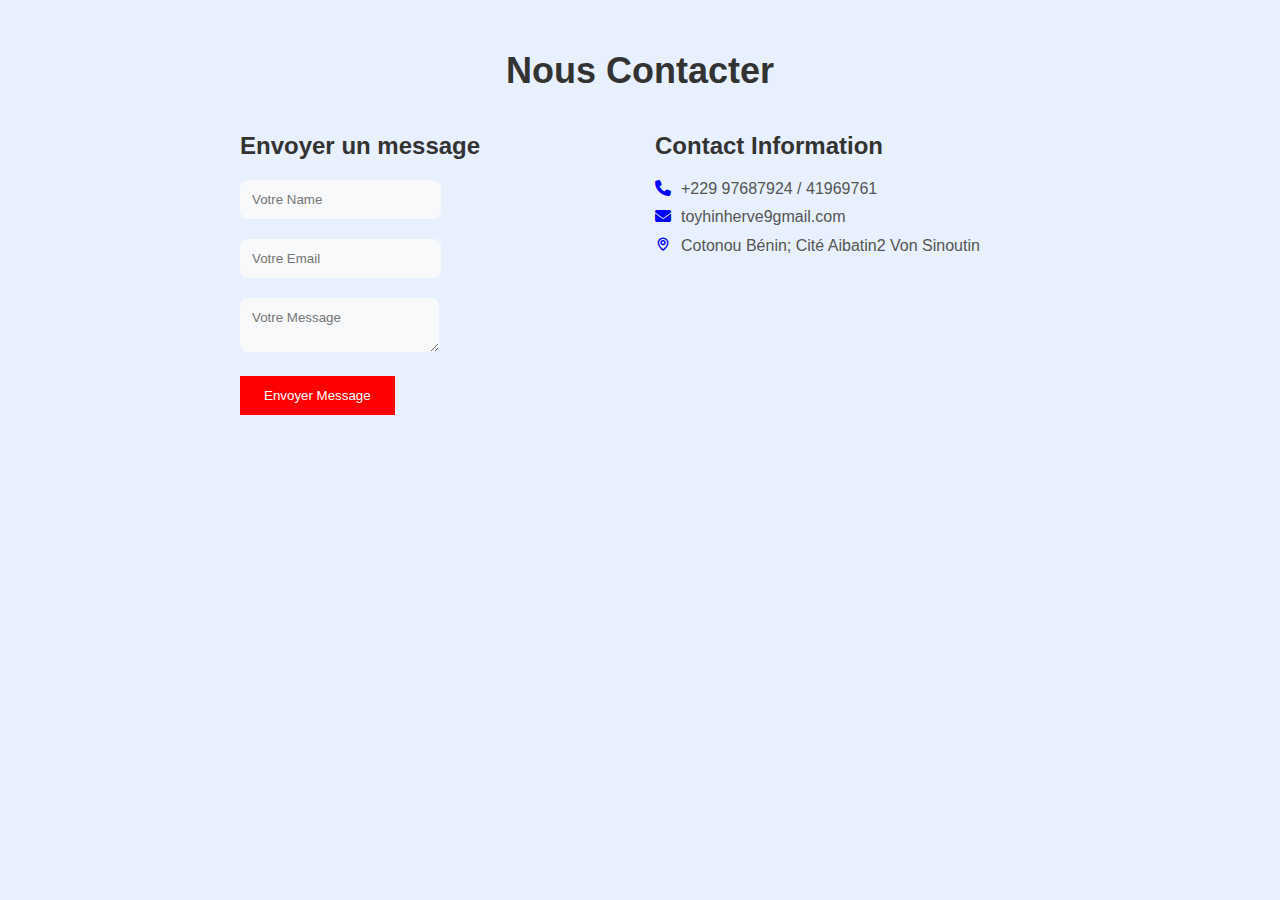
<file: contact.html>
<!doctype html>
<html lang="en">
<head>
    <meta charset="utf-8">
    <meta  http-equiv="X-UA-Compatible" content="IE=edge">
    <meta name="viewport" content="width=device-width, initial-scale=1">
    <title>Contact</title>
    <link href='https://unpkg.com/boxicons@2.1.4/css/boxicons.min.css' rel='stylesheet'>
    <link rel="stylesheet" href="https://cdnjs.cloudflare.com/ajax/libs/font-awesome/6.6.0/css/all.min.css">
    <link rel="stylesheet" href="contact.css">
</head>
  <body>
    
    <section class="contact">
        <div  class="container">
            <h2>Nous Contacter</h2>
            <div  class="contact-wrapper">
                <div  class="contact-form">
                    <h3>Envoyer un message</h3>
                    <form>
                        <div class="form-group">
                            <input type="text" name="Name" placeholder="Votre Name">
                        </div>
                        <div class="form-group">
                            <input type="email" name="Name" placeholder="Votre Email">
                        </div>
                        <div class="form-group">
                            <textarea name="message" placeholder="Votre Message"></textarea>
                        </div>
                        <button type="submit">Envoyer Message</button>
                    </form>
                </div>
                <div class="contact-info">
                    <h3>Contact Information</h3>
                    <p><i class="fas fa-phone"></i>+229 97687924 / 41969761</p>
                    <p><i class="fas fa-envelope"></i>toyhinherve9gmail.com</p>
                    <p><i class='bx bx-map'></i>Cotonou Bénin; Cité Aibatin2 Von Sinoutin</p>
                </div>
            </div>
        </div>
    </section>

  </body>
</file>
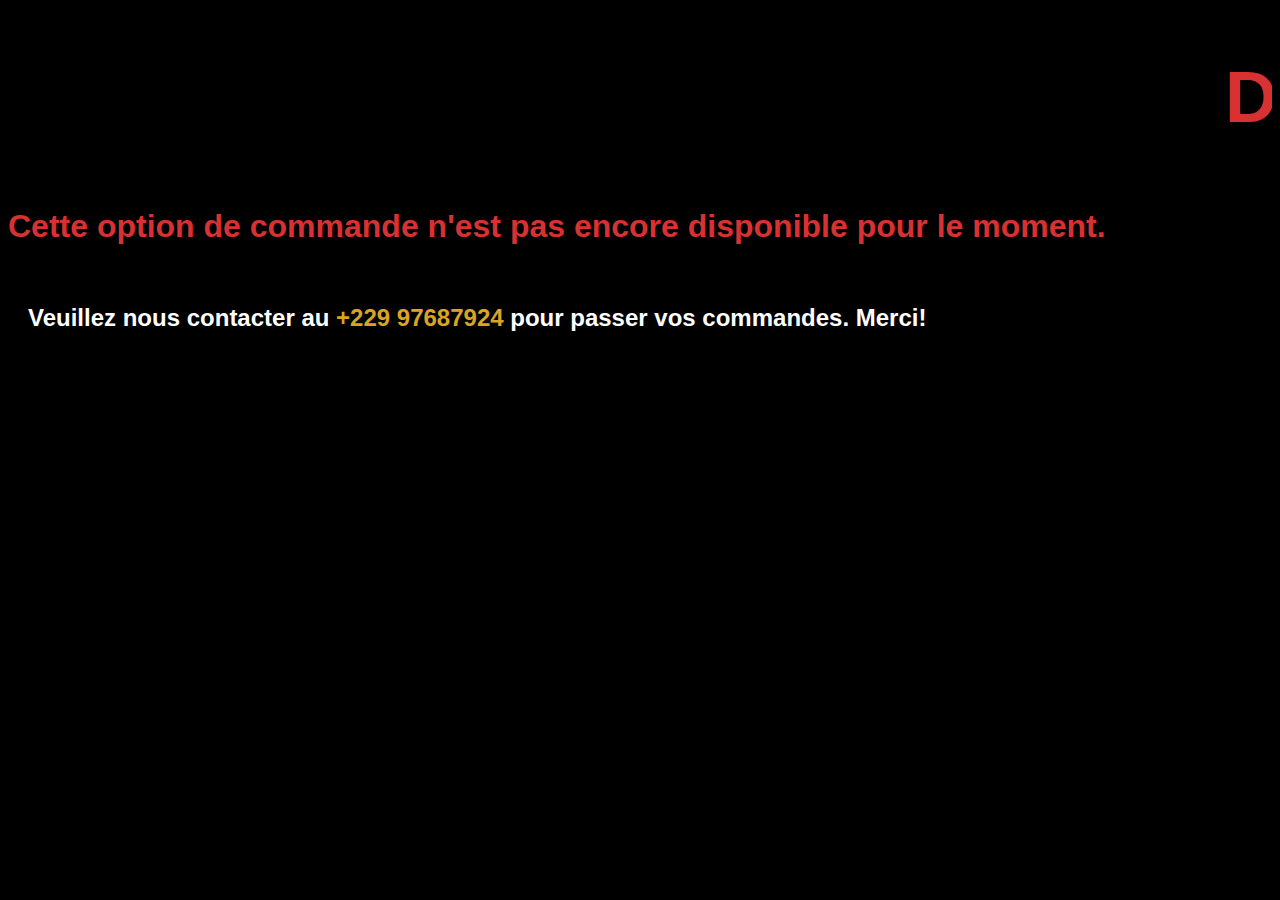
<file: page commande.html>
<html lang="fr">
<head>
<meta charset="UTF-8">
<!<meta name="viewport" content="width=device-width, initial-scale=1.0">
<title>page commande</title>
<style>
  body {
    background-color: black;
    color: white;
    font-family: 'Arial', sans-serif;
  }
  h1 {
    color:rgb(216, 49, 49); 
  }
  p {
    margin: 20px;
  }
  strong{
    color: goldenrod;
  }
</style>
</head>
<body>
<div style="text-align: justify;"> 
  <marquee behavior="scroll" direction="left" > <h1 style="font-size: 72px;">Désolé, toutes nos excuses !</h1> </marquee>
  <p>
    <h1>Cette option de commande n'est pas encore disponible pour le moment.</h1>
   </p>
   <p>
    <br>
   </p>
   <h2><p>Veuillez nous contacter au <strong>+229 97687924</strong> pour passer vos commandes. Merci!</p>
</h2>
</div>
</body>
</html>
</file>
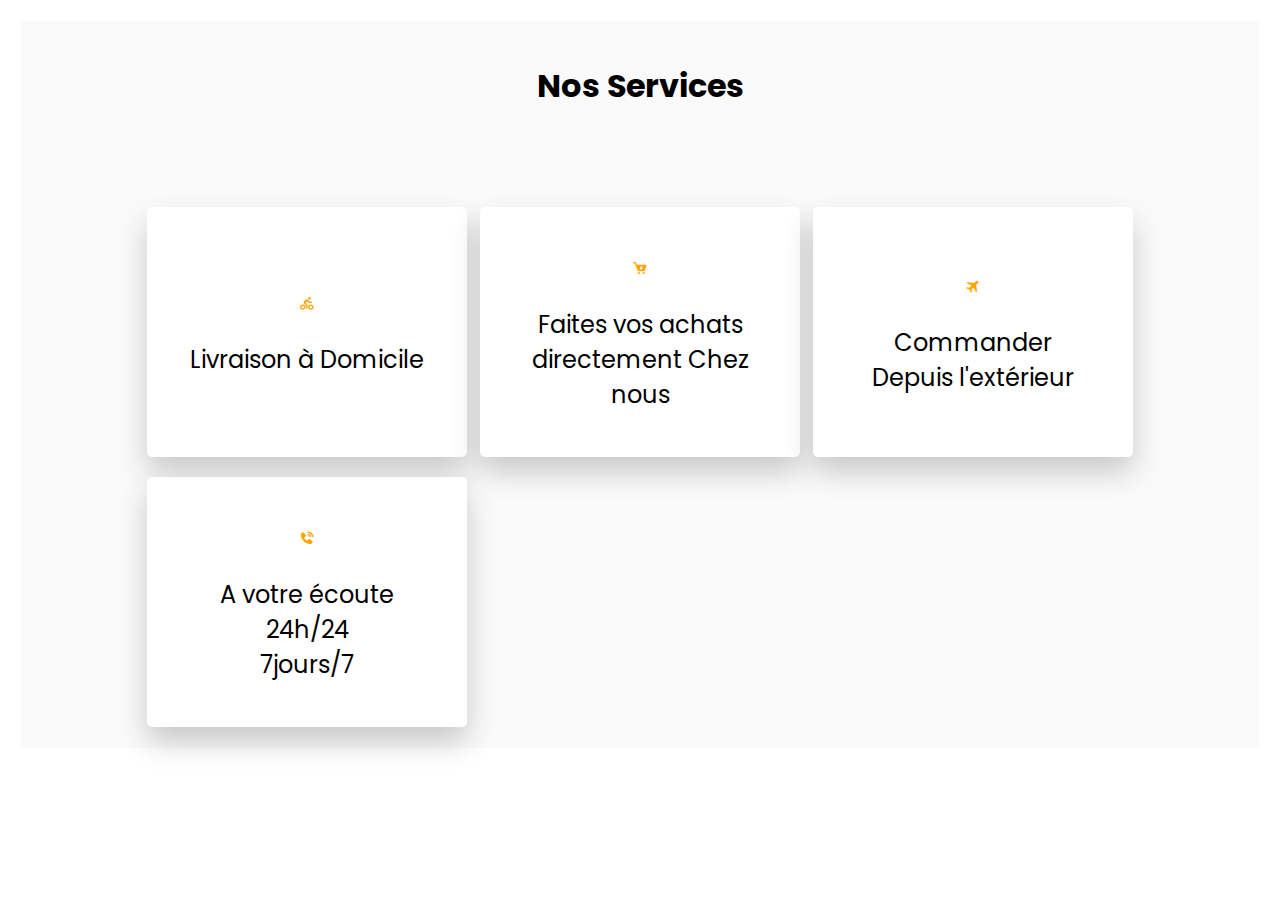
<file: services.html>
<!DOCTYPE html>
<html lang="fr">
<head>
    <meta charset="UTF-8">
    <meta name="viewport" content="width=device-width, initial-scale=1.0">
    <title>Services</title>
    <link rel="stylesheet" href="services.css" class="css">
    <link href='https://unpkg.com/boxicons@2.1.4/css/boxicons.min.css' rel='stylesheet'>

</head>
<body>
    <div class="wrappers">
        <h1>Nos Services</h1>
        <p>


        </p>
        <div class="content-box">
            <div  class="card">
                <i class='bx bx-cycling'></i>
                <h2>Livraison à Domicile</h2>
            </div>
            <div  class="card">
                <i class='bx bxs-cart-download'></i>
                <h2>Faites vos achats directement Chez nous</h2>
            </div>
            <div  class="card">
                <i class='bx bxs-plane-alt'></i>
                <h2>Commander Depuis l'extérieur</h2>
            </div>
            <div  class="card">
                <i class='bx bxs-phone-call'></i>
                <h2>A votre écoute 24h/24  
                    <br>7jours/7
                </h2>
            </div>
        </div>
    </div>
</body>
</file>
<file: contact.css>
*{
    margin: 0;
    padding: 0;
    box-sizing: border-box;
    font-family: sans-serif;
}

.contact{
    min-height: 100vh;
    background-color: #e8f0fe;
    padding: 50px;
    text-align: center;
}
.container{
    max-width: 800px;
    margin: 0 auto;
}
.container  h2{
    font-size: 36px;
    margin-bottom: 40px;
    color: #333;
}
.contact-wrapper{
    display: grid;
    grid-template-columns: repeat(2, 1fr);
    grid-gap: 30px;
}
.contact-form{
    text-align: left;
}
.contact-form   h3{
    font-size: 24px;
    margin-bottom: 20px;
    color: #333;
}
.form-group{
    margin-bottom: 20px;
}
input,textarea{
    width: 100;
    padding: 12px;
    border-radius: 8px;
    border: none;
    background-color: #f8f9fa;
    color: #333;
}
input:focus,
textarea:focus{
    outline: none;
    box-shadow: 0   0   8   #bbb;
}
button{
    display: inline-block;
    padding: 12px   24px;
    background-color: red;
    color:#fff;
    border: none;
    cursor: pointer;
    transition: 0.3s   ease;
}
button:hover{
    background-color: #45a049;
}
.contact-info{
    text-align: left;
}
.contact-info h3{
    font-size: 24px;
    margin-bottom: 20px;
    color: #333;
}
.contact-info  p{
    margin-bottom: 10px;
    color: #555;
}
.contact-info  i{
    color: blue;
    margin-right: 10px;
}
@media screen and  (max-width:768px){
    .container{
        padding: 20px;
    }    
    .contact-wrapper{
        grid-template-columns: 1fr;
    }
}
</file>
<file: services.css>
@import url('https://fonts.googleapis.com/css2?family=Poppins:wght@300;400;500;600;700;800;900&display=swap');

*{
    margin: 5px;
    padding: 3px;
    box-sizing: border-box;
}

.wrappers {
    font-family: 'poppins',sans-serif;
    display: flex;
    justify-content: center;
    align-items: center;
    flex-direction: column;
    background: #fafafa;
}
.wrappers h1 {
    font-size: 2rem;

    margin: 35px;
}
.content-box {
    display: flex;
    justify-content: space-between;
    flex-wrap: wrap;
    width: 1000px;
    margin-top: 30px;
}
.card{
    min-height: 220px;
    width: 320px;
    padding: 30px;
    border-radius: 5px;
    display: flex;
    justify-content: center;
    align-items: center;
    flex-direction: column;
    background: #fff;
    margin: 10px  4px;
    box-shadow: 0px 15px 30px rgb(0, 0, 0, 0.2);
}
.card i{
    margin: 20px;
    color: orange;
}
.card  h2{
    margin-bottom: 12px;
    font-weight: 400;
    text-align: center;
}
.card  p{
    color: #6c757d;
    text-align: center;
}
.card:hover,
.card:hover p{
    color: #fff;
}
.card:hover h2{
    font-weight: 600;
}
.card:nth-child(1):hover{
    background: linear-gradient(45deg,
                                    rgba(88,70,159,0.7)0%,
                                    rgb(136, 113, 199, 0.7)100%),
                                    url('/home/geovanni/Images/IMG-20240817-WA0009.jpg');
    background-size: cover;
}
.card:nth-child(2):hover{
    background: linear-gradient(45deg,
                                    rgba(88,70,159,0.7)0%,
                                    rgb(136, 113, 199, 0.7)100%),
                                    url('/home/geovanni/Images/IMG-20240817-WA0009.jpg');
    background-size: cover;
}
.card:nth-child(3):hover{
    background: linear-gradient(45deg,
                                    rgba(88,70,159,0.7)0%,
                                    rgb(136, 113, 199, 0.7)100%),
                                    url('/home/geovanni/Images/IMG-20240817-WA0009.jpg');
    background-size: cover;
}
.card:nth-child(4):hover{
    background: linear-gradient(45deg,
                                    rgba(88,70,159,0.7)0%,
                                    rgb(136, 113, 199, 0.7)100%),
                                    url('/home/geovanni/Images/IMG-20240817-WA0009.jpg');
    background-size: cover;
}
@media(max-width:991px){
    .wrappers{
        padding: 25px;
    }
    .wrappers  h1{
        font-size: 2.5em;
        font-weight: 600;
    }
    .content-box{
        flex-direction: column;
        width: 100%;
    }
    .card{
        min-width: 300px;
        margin: 10px  auto;
    }
}
</file>
